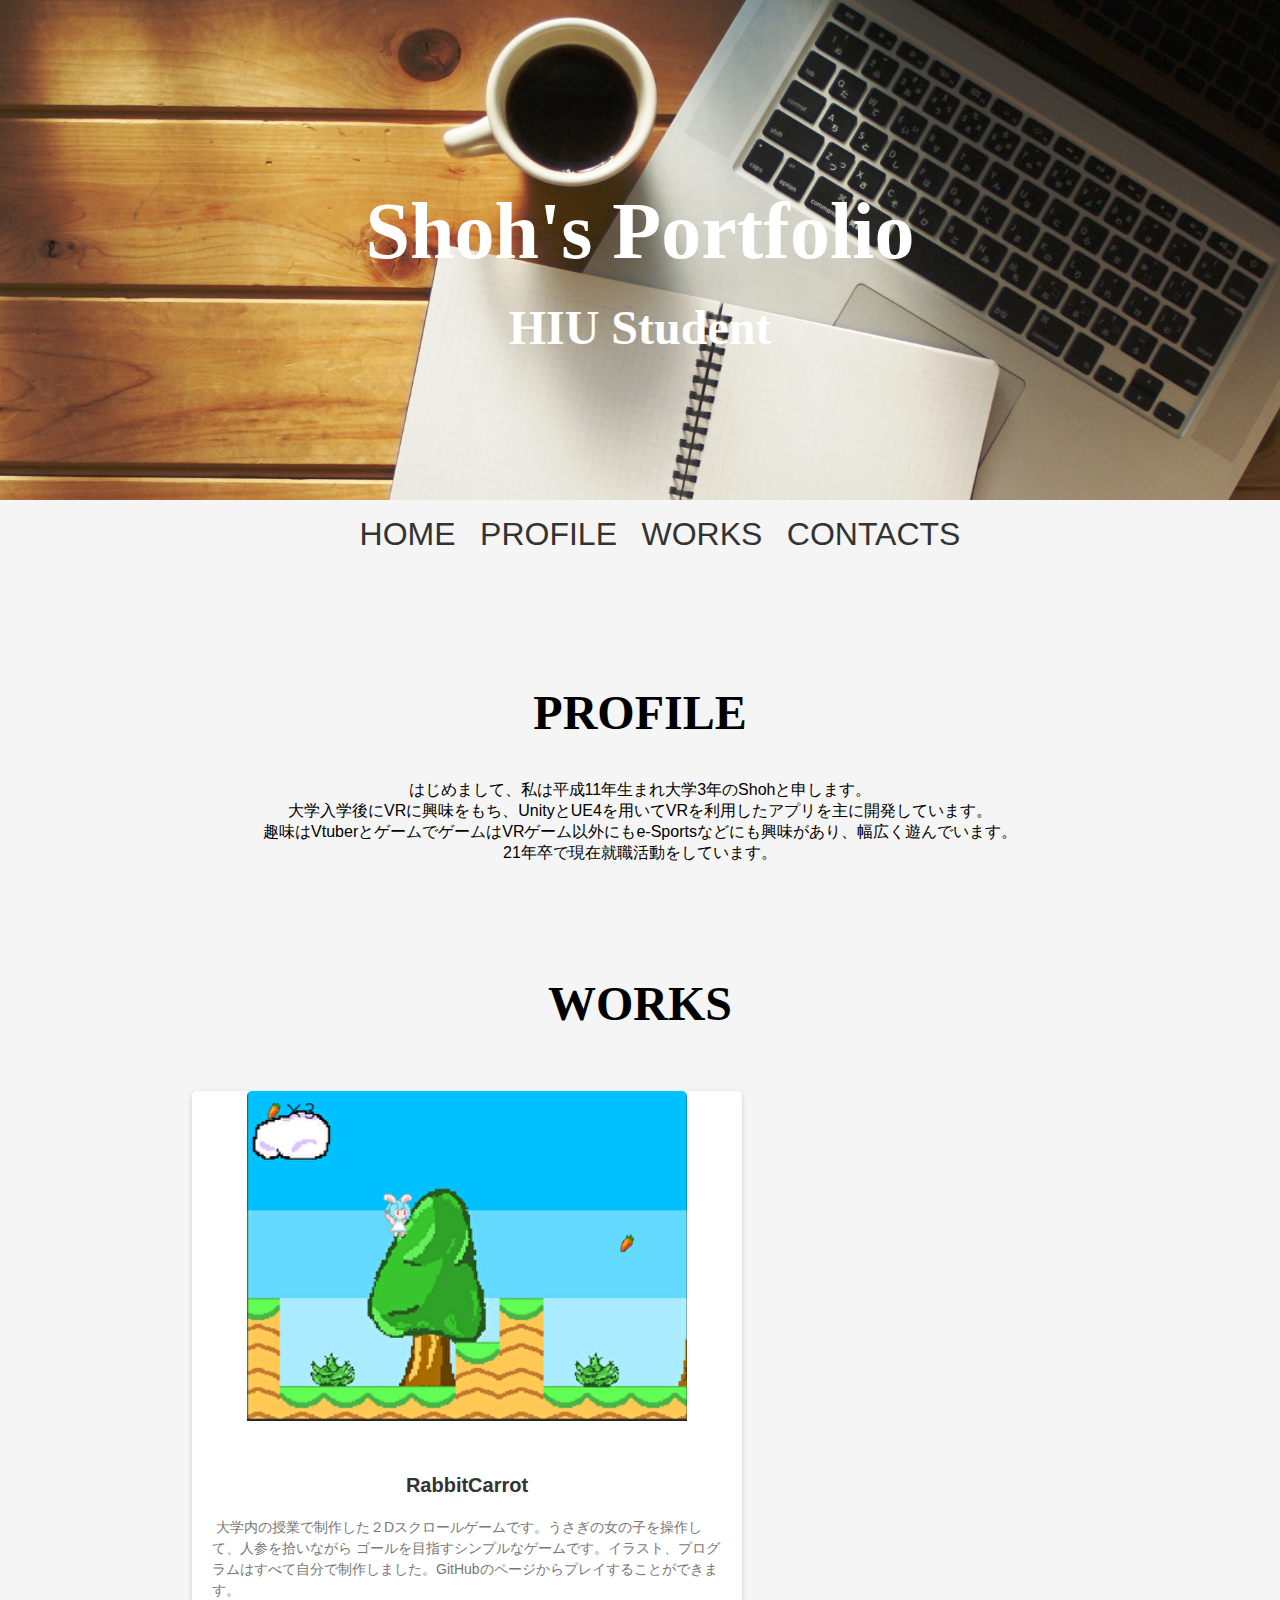
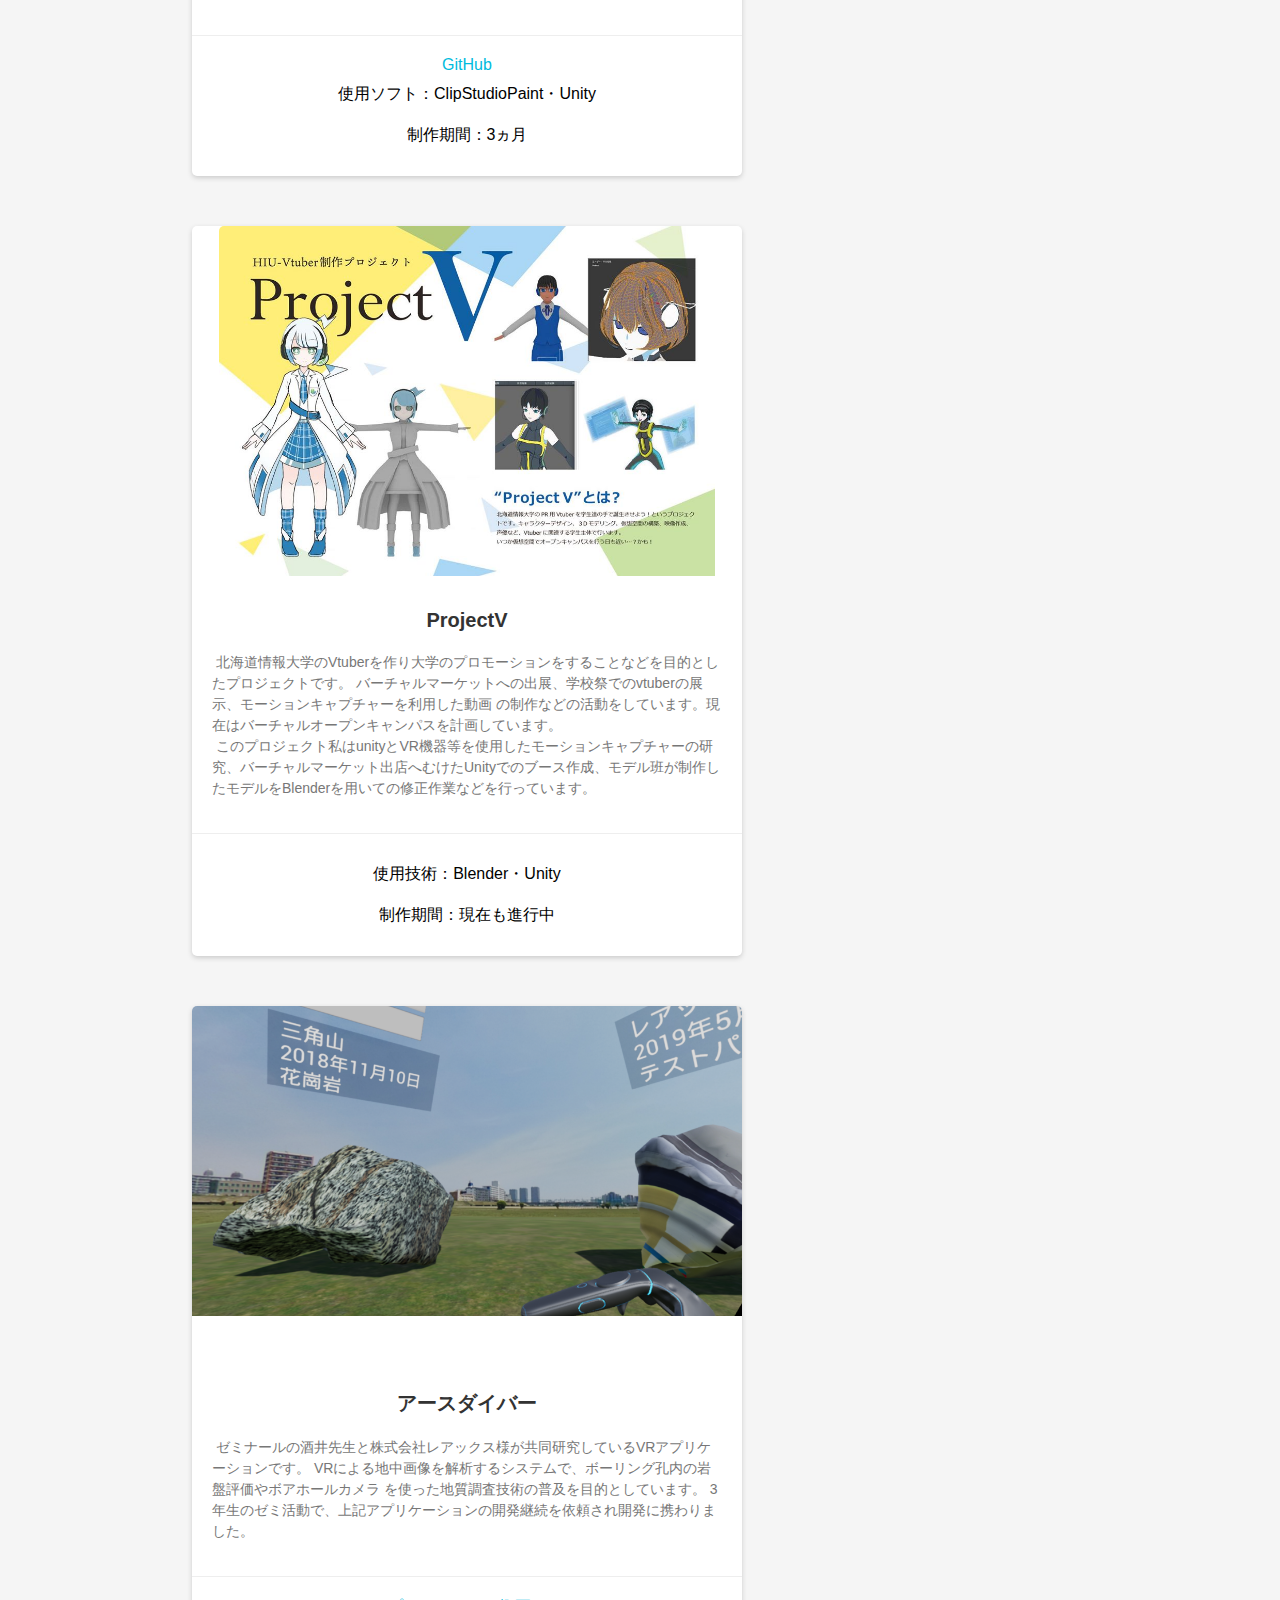
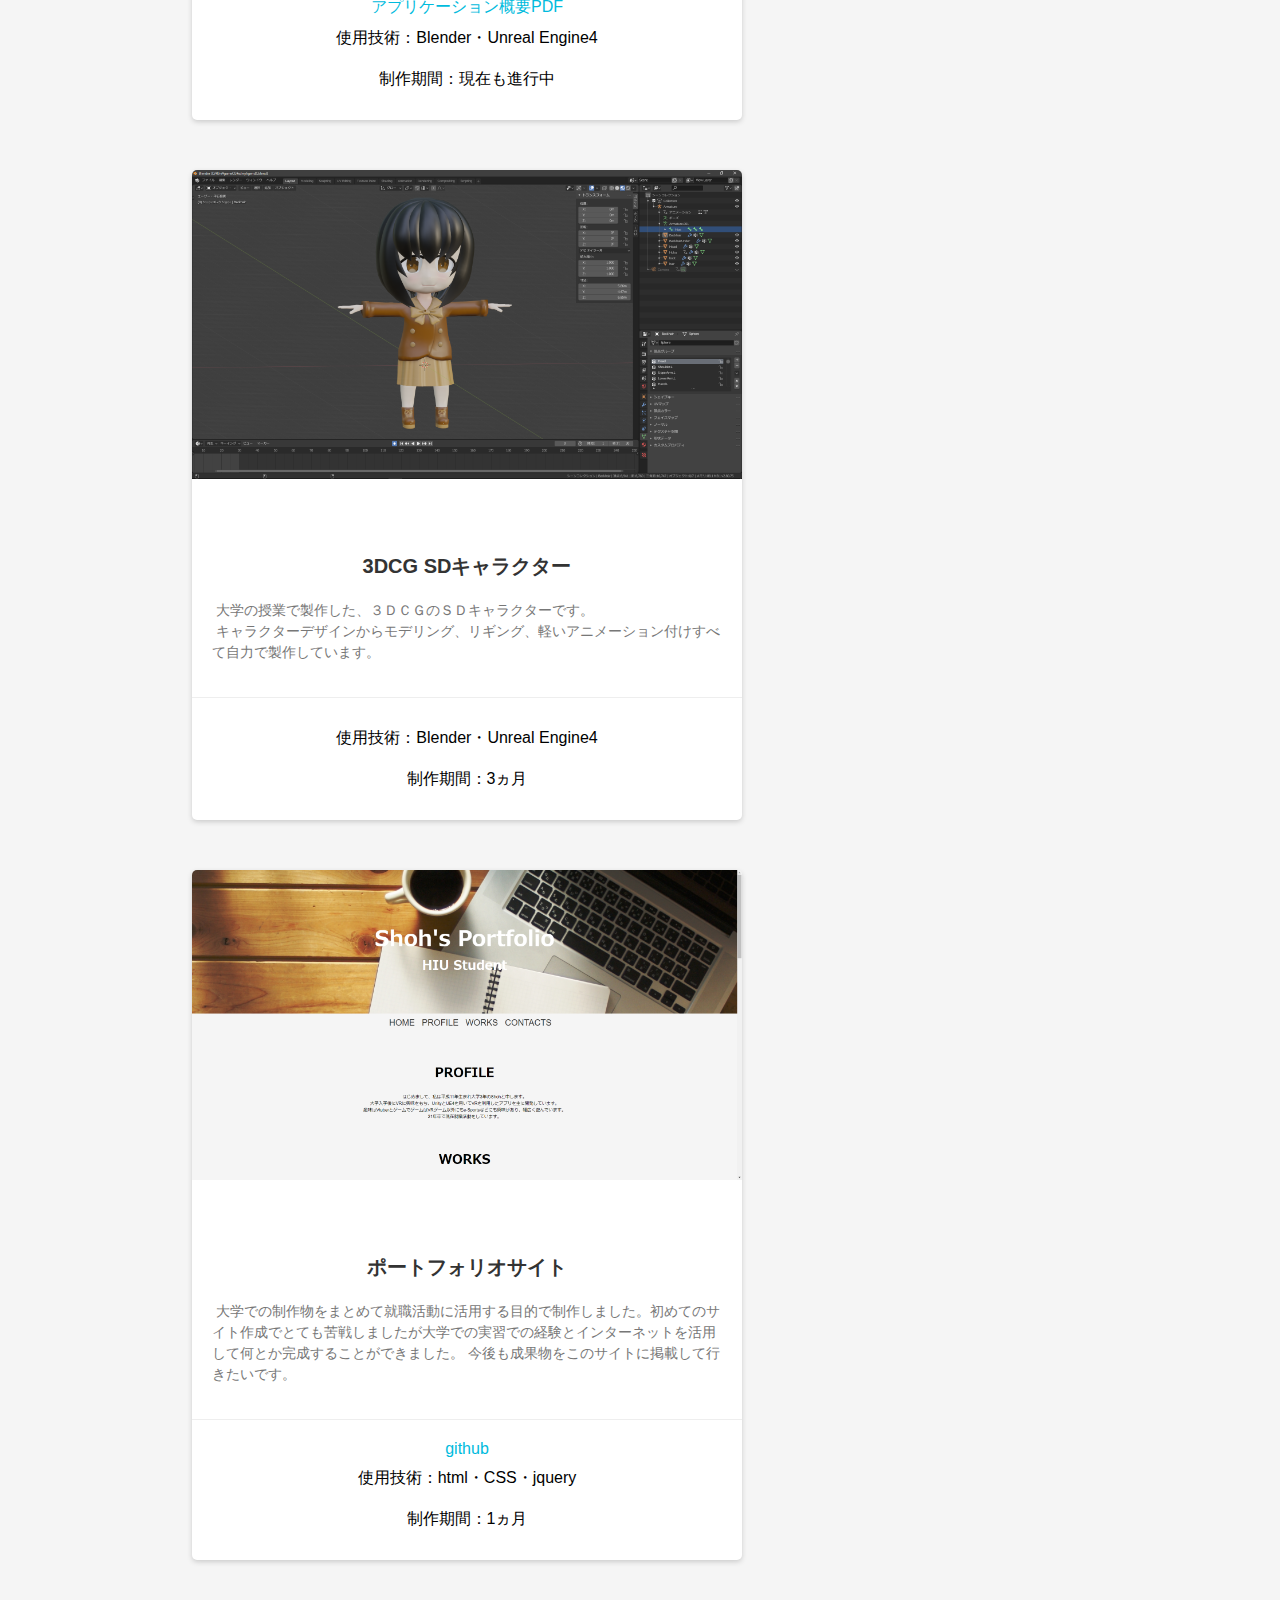
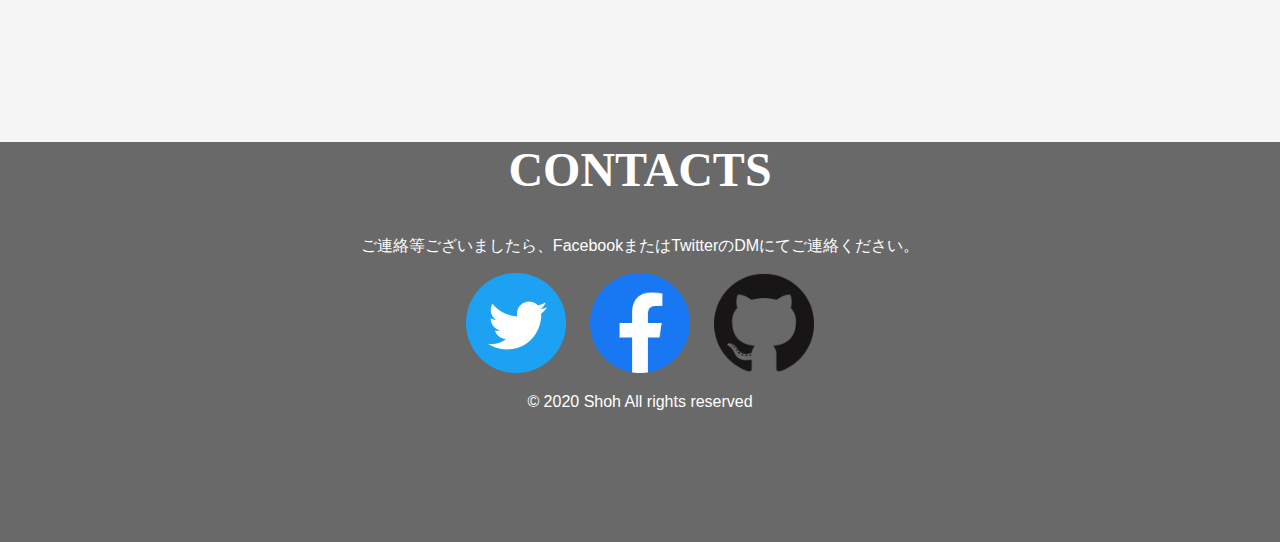
<file: index.html>
<!DOCTYPE html>
<html lang="ja">
<head>
  <meta charset="UTF-8">
  <title>Shoh's portfolio</title>
  <link rel="stylesheet" href="portfolio.css" type="text/css">
  <script src="https://ajax.googleapis.com/ajax/libs/jquery/1.12.4/jquery.min.js"></script>
  <script type="text/javascript" src="portfolio.Js"></script>
</head>
<body>
<!--hedder-->
<header class="headerlogo" id="home">
  <h1><font FACE="メイリオ">Shoh's Portfolio</font></h1>
  <h3><font FACE="メイリオ">HIU Student</font></h3>
</header>
<!--navigation-->
<nav class="gnav">
  <ul class="gnav_menu">
    <li class="gnav_li"><a class="menu" href="#home" style="text-decoration:none;">HOME</a></li>
    <li class="gnav_li"><a class="menu" href="#profile" style="text-decoration:none;">PROFILE</a></li>
    <li class="gnav_li"><a class="menu" href="#works" style="text-decoration:none;">WORKS</a></li>
    <li class="gnav_li"><a class="menu" href="#contacts" style="text-decoration:none;">CONTACTS</a></li>
  </ul>
</nav>

<div class="profiletop">
  <h2 id="profile"><font FACE="メイリオ">PROFILE</font></h2>
</div>
<div class="profile">
<p>はじめまして、私は平成11年生まれ大学3年のShohと申します。<br>大学入学後にVRに興味をもち、UnityとUE4を用いてVRを利用したアプリを主に開発しています。<br>
趣味はVtuberとゲームでゲームはVRゲーム以外にもe-Sportsなどにも興味があり、幅広く遊んでいます。<br>
21年卒で現在就職活動をしています。</p>
</div>

<!--works-->
<div class="workstop">
  <h2 id="works"><font FACE="メイリオ">WORKS</font></h2>
</div>

<div class="cardbox">
  <section class="card">
    <div class="cardimgdiv"><img class="card-img" src="img/rb.png" alt="rabbi"></div>
    <div class="card-content">
      <h1 class="card-title">RabbitCarrot</h1>
      <p class="card-text">&nbsp大学内の授業で制作した２Dスクロールゲームです。うさぎの女の子を操作して、人参を拾いながら
        ゴールを目指すシンプルなゲームです。イラスト、プログラムはすべて自分で制作しました。GitHubのページからプレイすることができます。</p>
    </div>
    <div class="card-link">
      <a href="https://shohkk.github.io/RabbitCarrot/" target="_blank">GitHub</a>
      <p>使用ソフト：ClipStudioPaint・Unity</p>
      <p>制作期間：3ヵ月</p>

    </div>
  </section>

  <section class="card">
    <div class="cardimgdiv"><img class="card-img" src="img/projectV.jpg" alt="prov"></div>
    <div class="card-content">
      <h1 class="card-title">ProjectV </h1>
      <p class="card-text">&nbsp北海道情報大学のVtuberを作り大学のプロモーションをすることなどを目的としたプロジェクトです。
        バーチャルマーケットへの出展、学校祭でのvtuberの展示、モーションキャプチャーを利用した動画
        の制作などの活動をしています。現在はバーチャルオープンキャンパスを計画しています。<br>&nbspこのプロジェクト私はunityとVR機器等を使用したモーションキャプチャーの研究、バーチャルマーケット出店へむけたUnityでのブース作成、モデル班が制作したモデルをBlenderを用いての修正作業などを行っています。</p>
    </div>
    <div class="card-link">
      <p>使用技術：Blender・Unity</p>
      <p>制作期間：現在も進行中</p>
    </div>
  </section>

  <section class="card">
    <div class="cardimgdiv"><img class="card-img" src="img/ED1.png" alt="ed"></div>
    <div class="card-content">
      <h1 class="card-title">アースダイバー</h1>
      <p class="card-text">&nbspゼミナールの酒井先生と株式会社レアックス様が共同研究しているVRアプリケーションです。
        VRによる地中画像を解析するシステムで、ボーリング孔内の岩盤評価やボアホールカメラ
        を使った地質調査技術の普及を目的としています。
        3年生のゼミ活動で、上記アプリケーションの開発継続を依頼され開発に携わりました。</p>
      </div>
    <div class="card-link">
      <a href="https://www.sapporo-cci.or.jp/web/business/files/%28%E6%A0%AA%29%E3%83%AC%E3%82%A2%E3%83%83%E3%82%AF%E3%82%B9.pdf?fbclid=IwAR3uRMF3zVtjymhn96e_RK1saiOHtLLBpOZlZR91PYER-4WO_sTR7mfvmbU" target="_blank">アプリケーション概要PDF</a>
      <p>使用技術：Blender・Unreal Engine4</p>
      <p>制作期間：現在も進行中</p>
    </div>
  </section>

  <section class="card">
    <div class="cardimgdiv"><img class="card-img" src="img/3dcg.png" alt="3dcg"></div>
    <div class="card-content">
      <h1 class="card-title">3DCG SDキャラクター</h1>
      <p class="card-text">&nbsp大学の授業で製作した、３ＤＣＧのＳＤキャラクターです。<br>
        &nbspキャラクターデザインからモデリング、リギング、軽いアニメーション付けすべて自力で製作しています。</p>
      </div>
    <div class="card-link">
      <p>使用技術：Blender・Unreal Engine4</p>
      <p>制作期間：3ヵ月</p>
    </div>
  </section>

  <section class="card">
    <div class="cardimgdiv"><img class="card-img" src="img/portfolio.png" alt="3dcg"></div>
    <div class="card-content">
      <h1 class="card-title">ポートフォリオサイト</h1>
      <p class="card-text">&nbsp大学での制作物をまとめて就職活動に活用する目的で制作しました。初めてのサイト作成でとても苦戦しましたが大学での実習での経験とインターネットを活用して何とか完成することができました。
        今後も成果物をこのサイトに掲載して行きたいです。</p>
      </div>
    <div class="card-link">
      <a href="https://github.com/Shohkk/Portfolio" target="_blank">github</a>
      <p>使用技術：html・CSS・jquery</p>
      <p>制作期間：1ヵ月</p>
    </div>
  </section>
</div>

<!-- footer -->
<footer>
<div class="contactstop">
  <h2 id="contacts"><font FACE="メイリオ">CONTACTS</font></h2>
</div>
<div class="contactstxt"><p>ご連絡等ございましたら、FacebookまたはTwitterのDMにてご連絡ください。</p></div>

<ul class="snslinks">
  <li class="icon"><a href="https://twitter.com/Shoh_KKvr" target="_blank"><img src="img/Twitter_Social_Icon_Circle_Color.png" alt="twitter" width="100" height="100"></a></li>
  <li class="icon"><a href="https://www.facebook.com/kikuya.kakeru" target="_blank"><img src="img/f_logo_RGB-Hex-Blue_512.png" alt="FaceBook" width="100" height="100"></a></li>
  <li class="icon"><a href="https://github.com/Shohkk" target="_blank"><img src="img/GitHub-Mark-120px-plus.png" alt="GitHub" width="100" height="100"></a></li>
</ul>
<p>©  2020 Shoh All rights reserved</p>  
</footer>
</body>
</html>
</file>
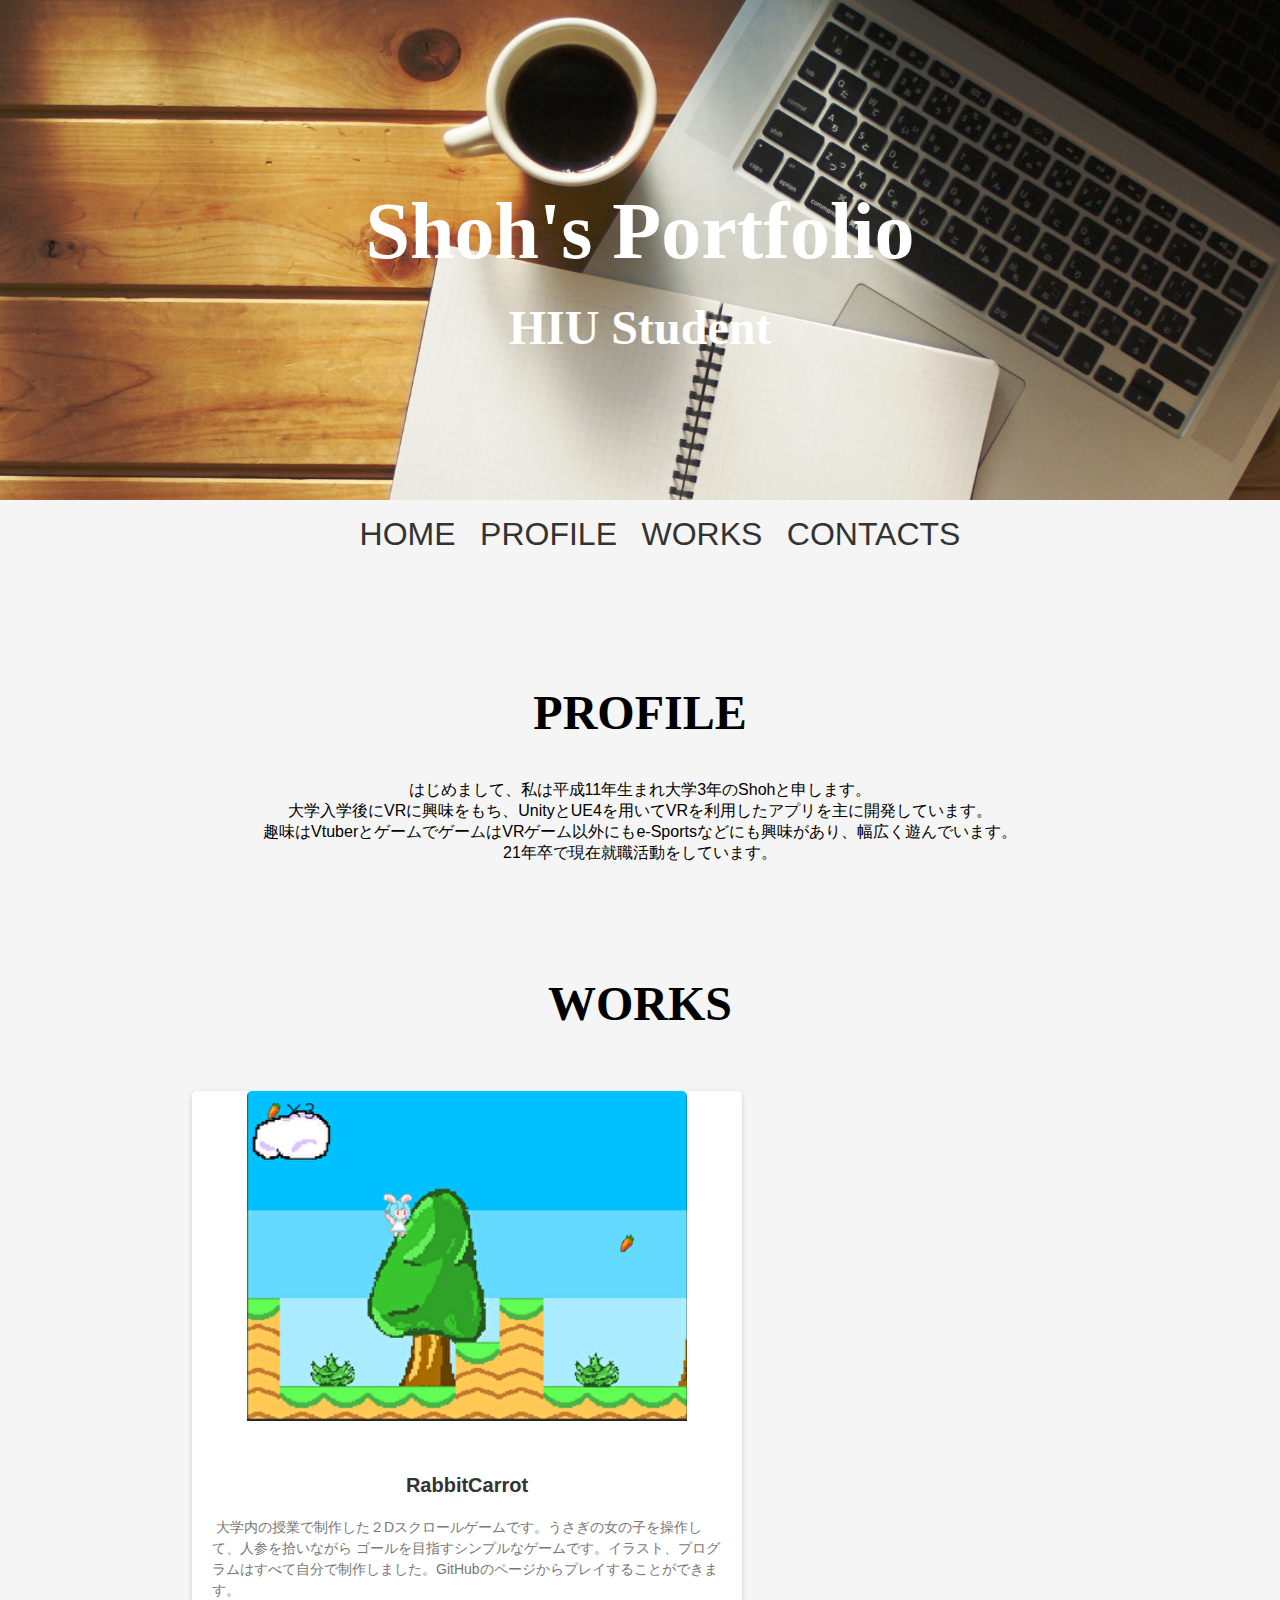
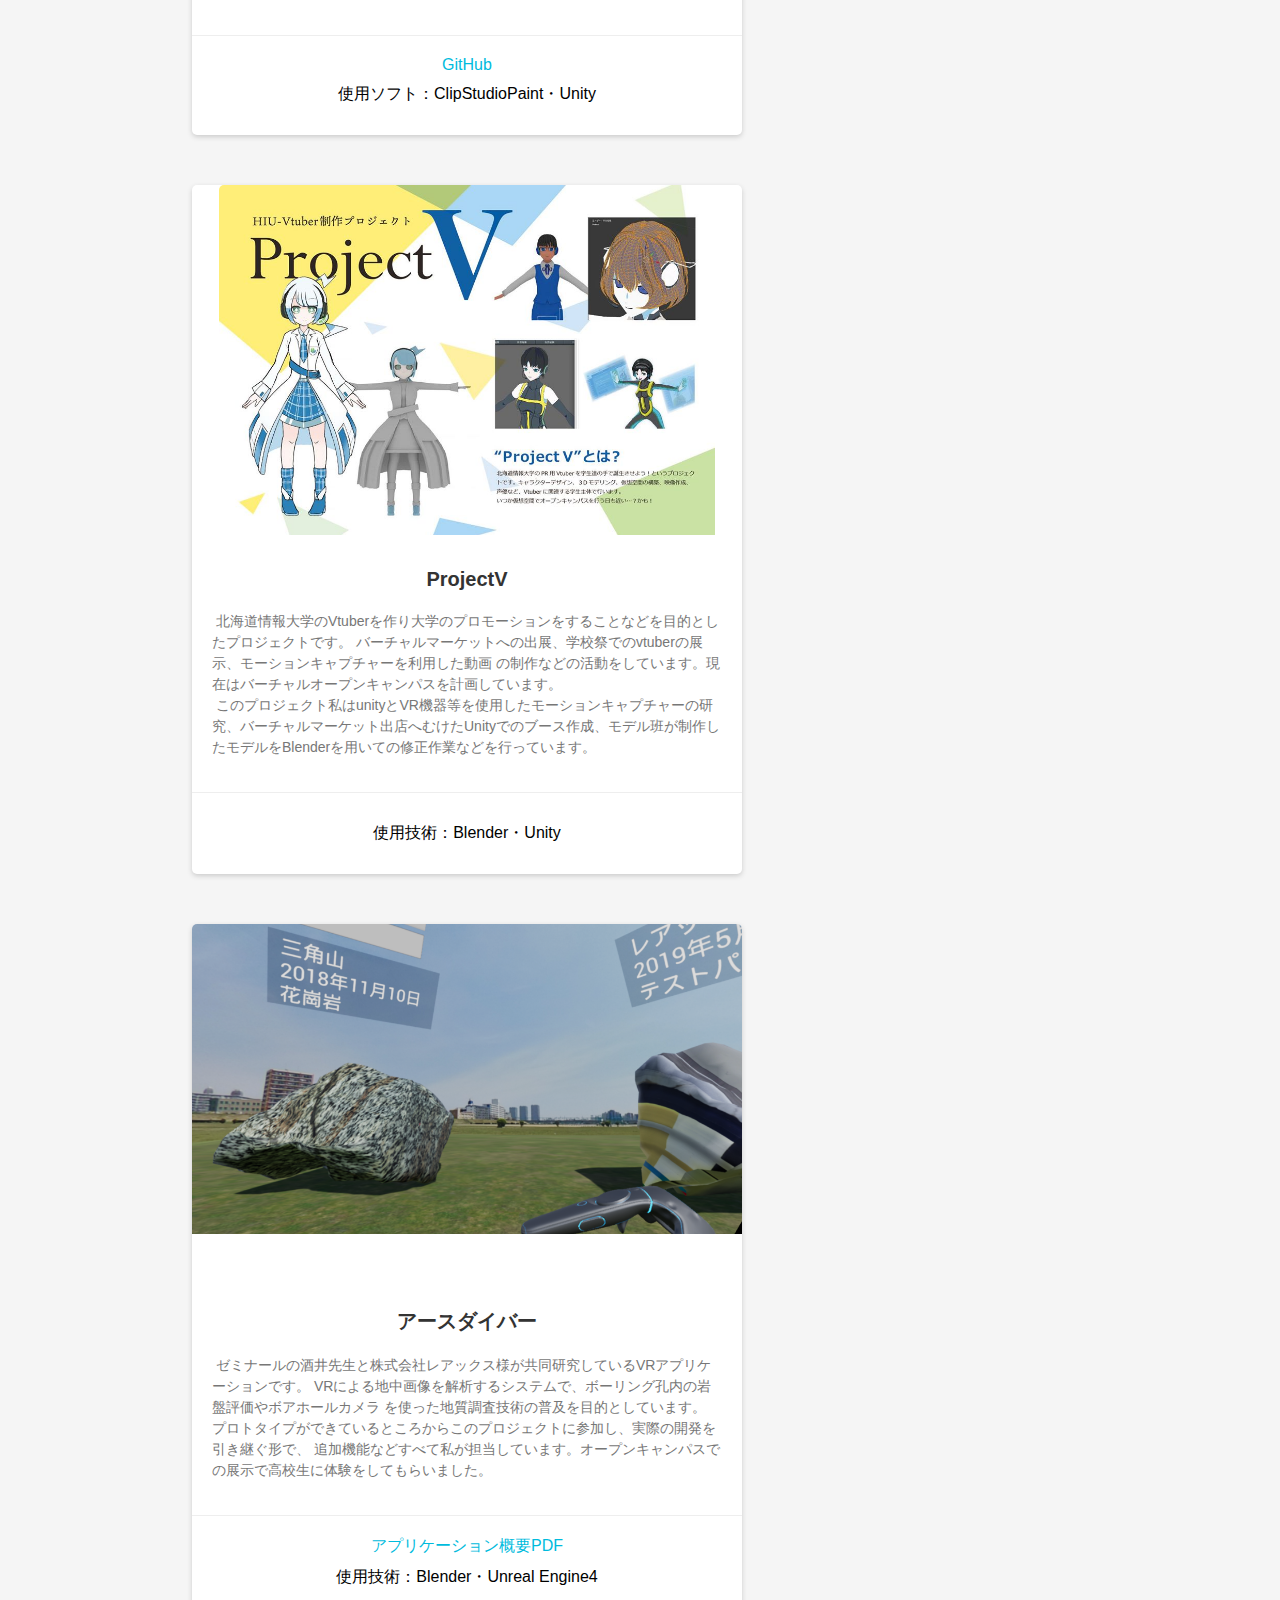
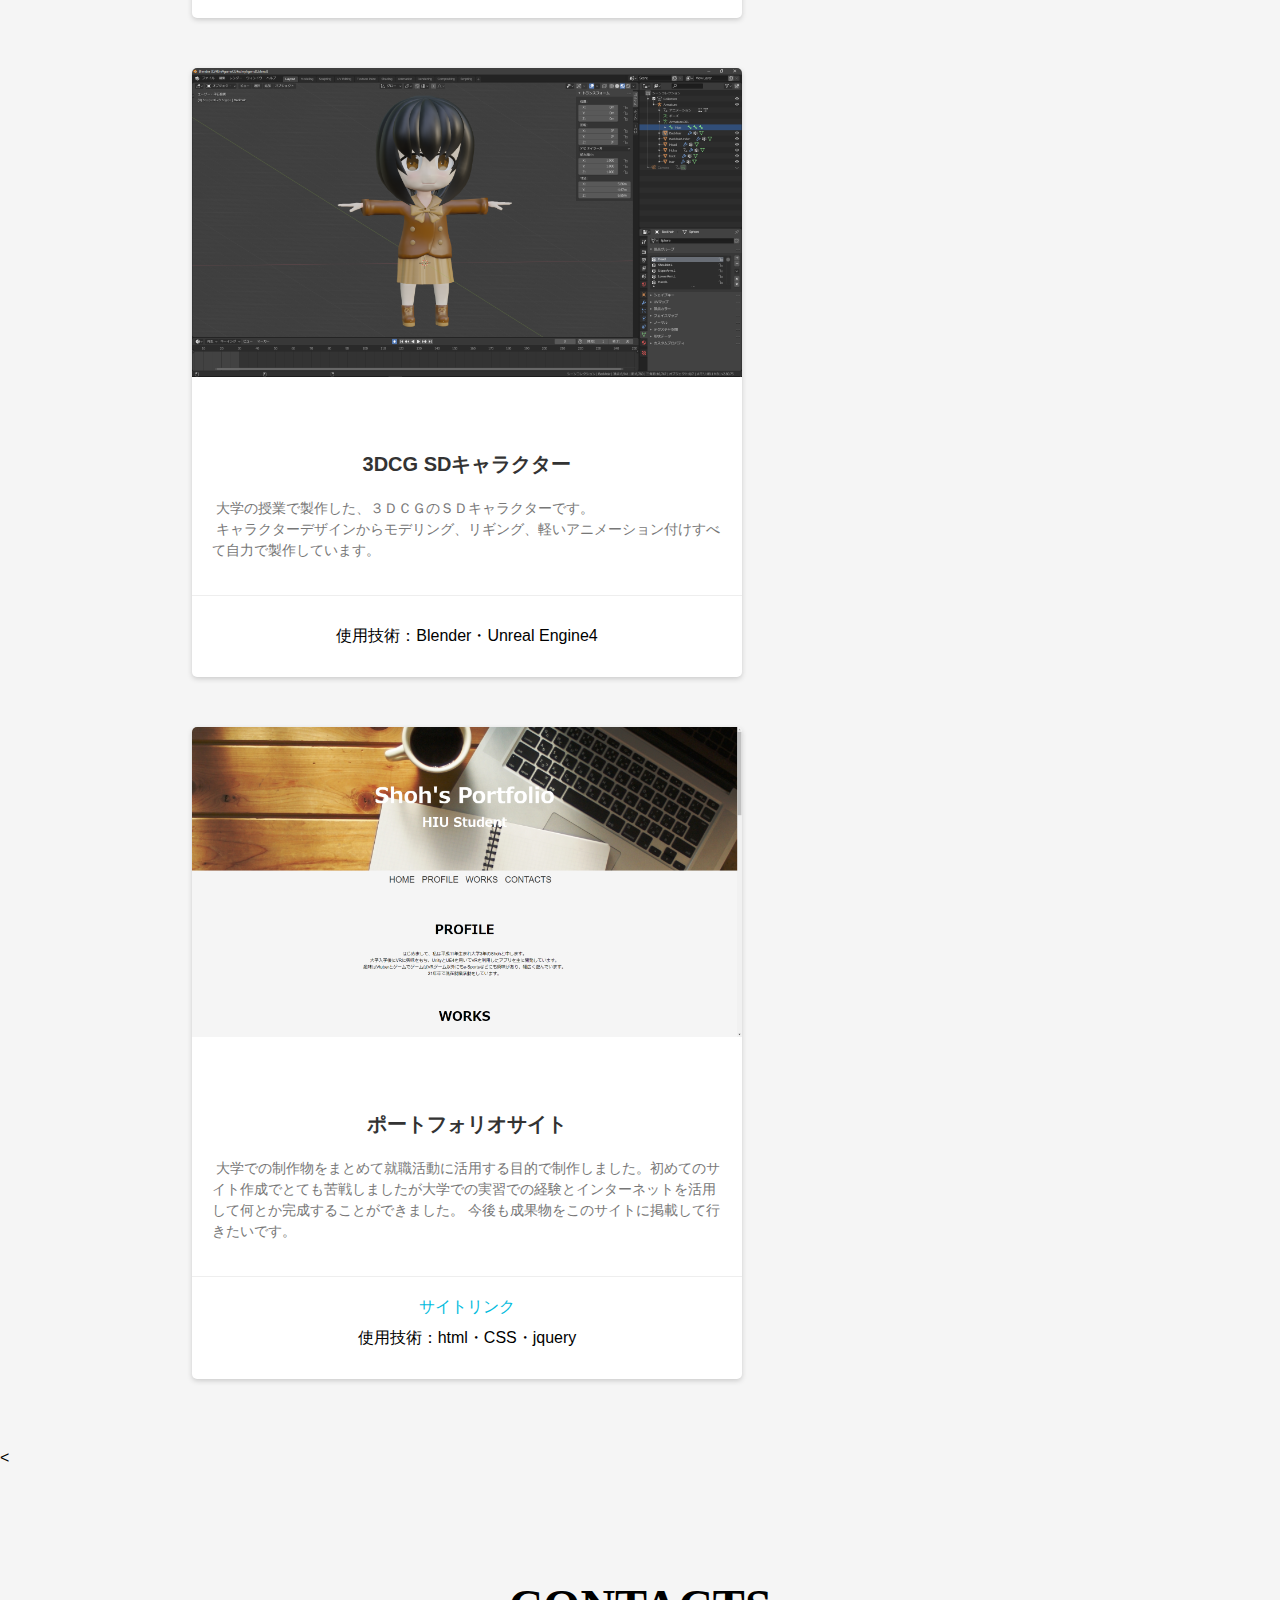
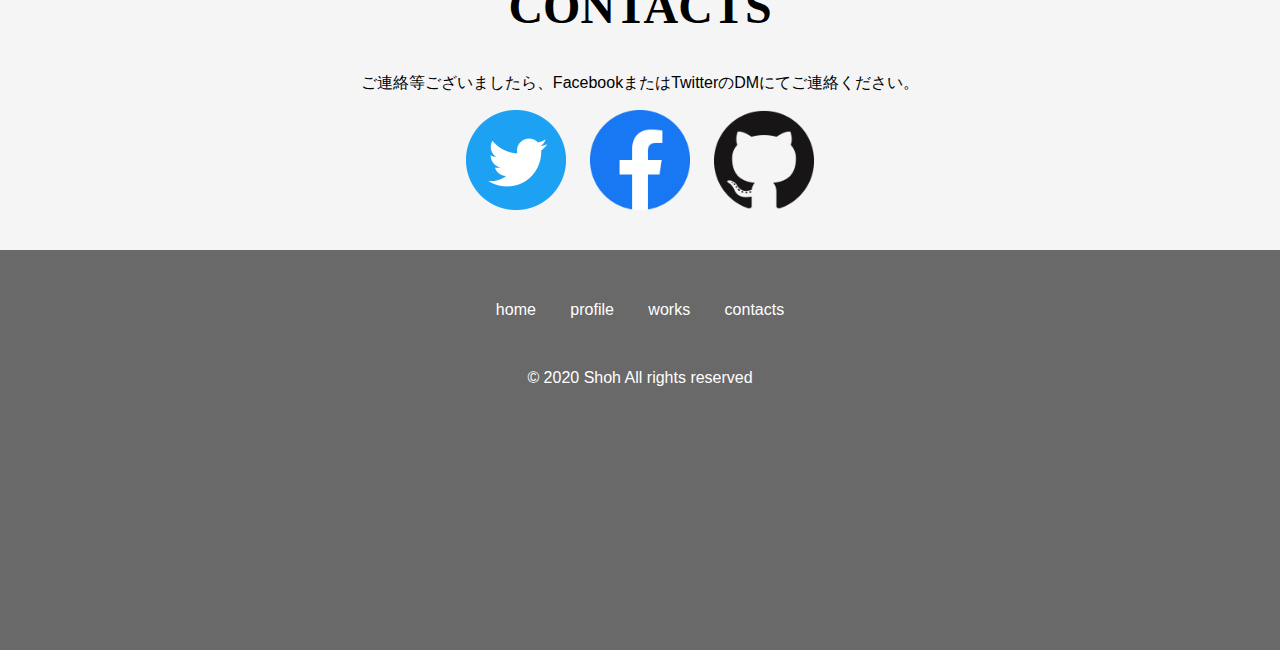
<file: portfolio.html>
<!DOCTYPE html>
<html lang="ja">
<head>
  <meta charset="UTF-8">
  <title>Shoh's portfolio</title>
  <link rel="stylesheet" href="portfolio.css" type="text/css">
  <script src="https://ajax.googleapis.com/ajax/libs/jquery/1.12.4/jquery.min.js"></script>
  <script type="text/javascript" src="portfolio.Js"></script>
</head>
<body>
<!--hedder-->
<header class="headerlogo" id="home">
  <h1><font FACE="メイリオ">Shoh's Portfolio</font></h1>
  <h3><font FACE="メイリオ">HIU Student</font></h3>
</header>
<!--navigation-->
<nav class="gnav">
  <ul class="gnav_menu">
    <li class="gnav_li"><a class="menu" href="#home" style="text-decoration:none;">HOME</a></li>
    <li class="gnav_li"><a class="menu" href="#profile" style="text-decoration:none;">PROFILE</a></li>
    <li class="gnav_li"><a class="menu" href="#works" style="text-decoration:none;">WORKS</a></li>
    <li class="gnav_li"><a class="menu" href="#contacts" style="text-decoration:none;">CONTACTS</a></li>
  </ul>
</nav>

<div class="profiletop">
  <h2 id="profile"><font FACE="メイリオ">PROFILE</font></h2>
</div>
<div class="profile">
<p>はじめまして、私は平成11年生まれ大学3年のShohと申します。<br>大学入学後にVRに興味をもち、UnityとUE4を用いてVRを利用したアプリを主に開発しています。<br>
趣味はVtuberとゲームでゲームはVRゲーム以外にもe-Sportsなどにも興味があり、幅広く遊んでいます。<br>
21年卒で現在就職活動をしています。</p>
</div>

<!--works-->
<div class="workstop">
  <h2 id="works"><font FACE="メイリオ">WORKS</font></h2>
</div>

<div class="cardbox">
  <section class="card">
    <div class="cardimgdiv"><img class="card-img" src="img/rb.png" alt="rabbi"></div>
    <div class="card-content">
      <h1 class="card-title">RabbitCarrot</h1>
      <p class="card-text">&nbsp大学内の授業で制作した２Dスクロールゲームです。うさぎの女の子を操作して、人参を拾いながら
        ゴールを目指すシンプルなゲームです。イラスト、プログラムはすべて自分で制作しました。GitHubのページからプレイすることができます。</p>
    </div>
    <div class="card-link">
      <a href="https://shohkk.github.io/RabbitCarrot/" target="_blank">GitHub</a>
      <p>使用ソフト：ClipStudioPaint・Unity</p>

    </div>
  </section>

  <section class="card">
    <div class="cardimgdiv"><img class="card-img" src="img/projectV.jpg" alt="prov"></div>
    <div class="card-content">
      <h1 class="card-title">ProjectV </h1>
      <p class="card-text">&nbsp北海道情報大学のVtuberを作り大学のプロモーションをすることなどを目的としたプロジェクトです。
        バーチャルマーケットへの出展、学校祭でのvtuberの展示、モーションキャプチャーを利用した動画
        の制作などの活動をしています。現在はバーチャルオープンキャンパスを計画しています。<br>&nbspこのプロジェクト私はunityとVR機器等を使用したモーションキャプチャーの研究、バーチャルマーケット出店へむけたUnityでのブース作成、モデル班が制作したモデルをBlenderを用いての修正作業などを行っています。</p>
    </div>
    <div class="card-link">
      <p>使用技術：Blender・Unity</p>
    </div>
  </section>

  <section class="card">
    <div class="cardimgdiv"><img class="card-img" src="img/ED1.png" alt="ed"></div>
    <div class="card-content">
      <h1 class="card-title">アースダイバー</h1>
      <p class="card-text">&nbspゼミナールの酒井先生と株式会社レアックス様が共同研究しているVRアプリケーションです。
        VRによる地中画像を解析するシステムで、ボーリング孔内の岩盤評価やボアホールカメラ
        を使った地質調査技術の普及を目的としています。
        プロトタイプができているところからこのプロジェクトに参加し、実際の開発を引き継ぐ形で、
        追加機能などすべて私が担当しています。オープンキャンパスでの展示で高校生に体験をしてもらいました。</p>
      </div>
    <div class="card-link">
      <a href="https://www.sapporo-cci.or.jp/web/business/files/%28%E6%A0%AA%29%E3%83%AC%E3%82%A2%E3%83%83%E3%82%AF%E3%82%B9.pdf?fbclid=IwAR3uRMF3zVtjymhn96e_RK1saiOHtLLBpOZlZR91PYER-4WO_sTR7mfvmbU" target="_blank">アプリケーション概要PDF</a>
      <p>使用技術：Blender・Unreal Engine4</p>
    </div>
  </section>

  <section class="card">
    <div class="cardimgdiv"><img class="card-img" src="img/3dcg.png" alt="3dcg"></div>
    <div class="card-content">
      <h1 class="card-title">3DCG SDキャラクター</h1>
      <p class="card-text">&nbsp大学の授業で製作した、３ＤＣＧのＳＤキャラクターです。<br>
        &nbspキャラクターデザインからモデリング、リギング、軽いアニメーション付けすべて自力で製作しています。</p>
      </div>
    <div class="card-link">
      <p>使用技術：Blender・Unreal Engine4</p>
    </div>
  </section>

  <section class="card">
    <div class="cardimgdiv"><img class="card-img" src="img/portfolio.png" alt="3dcg"></div>
    <div class="card-content">
      <h1 class="card-title">ポートフォリオサイト</h1>
      <p class="card-text">&nbsp大学での制作物をまとめて就職活動に活用する目的で制作しました。初めてのサイト作成でとても苦戦しましたが大学での実習での経験とインターネットを活用して何とか完成することができました。
        今後も成果物をこのサイトに掲載して行きたいです。</p>
      </div>
    <div class="card-link">
      <a href="">サイトリンク</a>
      <p>使用技術：html・CSS・jquery</p>
    </div>
  </section>
</div>




<
<div class="contactstop">
  <h2 id="contacts"><font FACE="メイリオ">CONTACTS</font></h2>
</div>
<div class="contactstxt"><p>ご連絡等ございましたら、FacebookまたはTwitterのDMにてご連絡ください。</p></div>

<ul class="snslinks">
  <li class="icon"><a href="https://twitter.com/Shoh_KKvr" target="_blank"><img src="img/Twitter_Social_Icon_Circle_Color.png" alt="twitter" width="100" height="100"></a></li>
  <li class="icon"><a href="https://www.facebook.com/kikuya.kakeru" target="_blank"><img src="img/f_logo_RGB-Hex-Blue_512.png" alt="FaceBook" width="100" height="100"></a></li>
  <li class="icon"><a href="https://github.com/Shohkk" target="_blank"><img src="img/GitHub-Mark-120px-plus.png" alt="GitHub" width="100" height="100"></a></li>
</ul>
<br>
<br>
<!-- footer -->
<footer>
  <nav class="footer_nav">
  　　<ul class="footer_menu">
       <li><a class="menu_f" href="#home" style="text-decoration:none;" target="_blank">home</a></li>
       <li><a class="menu_f" href="#profile" style="text-decoration:none;" target="_blank">profile</a></li>
       <li><a class="menu_f" href="#works" style="text-decoration:none;" target="_blank">works</a></li>
       <li><a class="menu_f" href="#contacts" style="text-decoration:none;" target="_blank">contacts</a></li>
      </ul>
  </nav>
<p>©  2020 Shoh All rights reserved</p>  
</footer>
</body>
</html>
</file>
<file: portfolio.css>
@media screen and (min-width: 480px) { /*ウィンドウ幅が767px以上の場合に適用*/
  body {
    background-color: #f5f5f5;
    font-family: "Helvetica Neue",
    Arial,
    "Hiragino Kaku Gothic ProN",
    "Hiragino Sans",
    Meiryo,
    sans-serif;
    margin: 0;
  }

  .gnav{
    position: relative;
    background-color: #f5f5f5;
  }

  .gnav.fixed{
      position: fixed;
      top: 0;
      left: 0;
      width: 100%;
      background-color: #f5f5f5;
      box-shadow: 0 2px 5px #ccc;
      z-index: 100;
  }

  header {
    position: relative;
    height: 500px;
    background-image: url("img/headderimg.jpg");
    background-size: cover;
    background-position: center;
  }

  header h1 {
    position: absolute;
    color: #fff;
    font-size: 5em;
    height: 130px;               /* 高さ指定 */
    text-align:  center;        /* 文字を中央揃えに */
    top:  0;                    /* 上からの位置指定 */
    bottom:  0;                 /* 下からの位置指定 */
    left:  0;                   /* 左からの位置指定 */
    right:  0;                  /* 右からの位置指定 */
    margin:  auto;              /* 位置調整と組み合わせて上下中央に */
  }
  
  header h3 {
    position: absolute;
    color: #fff;
    font-size: 3em;
    height: 0px;               /* 高さ指定 */
    text-align:  center;        /* 文字を中央揃えに */
    top:  100px;                    /* 上からの位置指定 */
    bottom:  0;                 /* 下からの位置指定 */
    left:  0;                   /* 左からの位置指定 */
    right:  0;                  /* 右からの位置指定 */
    margin:  auto;              /* 位置調整と組み合わせて上下中央に */

  }

  .menu{
    font-style: normal;
  }

  .menu_f{
    font-style: normal;
  }

  .menu:hover{
    color: #202020;
    border-bottom: solid 2px;
  }

  .menu_f:hover{
    color: #f3f3f3;
    border-bottom: solid 1px;
  }

  #profile{
    margin-top:-150px;
  padding-top:150px;
  }

  #works{
    margin-top:-150px;
  padding-top:150px;
  }

  h2{
    text-align : center;
    font-size: 3em;
  }
  
  .gnav_menu{
      overflow:hidden;
      text-align: center;
  }
   
  .gnav_li{
    display: inline-block;
    padding: 0px 10px 20px 10px;
    font-size: 2em;
  }

  .snslinks{
    padding:  0;                
    margin:  0;                 
    list-style: none;           
    text-align:  center;        
  }

  .profile{
    text-align : center;
  }

  .contactstxt{
    text-align : center;
  }

  .icon{
    display: inline-block;
    margin: 0 10px;
  }

  footer{
    width: 100%;
    height: 400px;
    background-color: #696969;
    color: white;
    text-align: center;
  }

  .footer_menu{
      padding:  0;                
      margin:  0;                 
      list-style: none;           
      text-align:  center;    
      margin-top: 30px;
      margin-bottom: 50px;
  }
  
  
  
  ul.footer_menu li {
    display: inline-block;
    padding: 0 15px;
  }

  .gnav a{
    color: #333;
  }

  .footer_nav a{
    color: #fff;
  }

  .footer_menu a{
    color: #fff;
  }

  .profiletop{
    margin-top: 7em;
  }

  .workstop{
    margin-top: 7em;
  }

  .contactstop{
    margin-top: 7em;
  }


  
  .cardbox{
    width: 50%;
    margin: 0 auto;
    padding: 20px 0;
    display: -webkit-box;
    display: -ms-flexbox;
    display: flex;
    -ms-flex-wrap: wrap;
    flex-wrap: wrap;
    -webkit-box-pack: justify;
    -ms-flex-pack: justify;
    justify-content: space-between;
  }

  .card {
    min-width: 0;
    width: 500px;
    background: #fff;
    border-radius: 5px;
    box-shadow: 0 2px 5px #ccc;
    margin-bottom: 50px;
  }

  .cardimgdiv{
    width: 100%px;
    height: 350px;
    text-align: center;
    position: relative;
  }

  .card-img {
    border-radius: 5px 5px 0 0;
    min-width: 80%;
    max-width: 100%;
    max-height: 100%;
    height: auto;
    vertical-align:middle;
  }
  .card-content {
    padding: 20px;
  }
  .card-title {
    font-size: 20px;
    margin-bottom: 20px;
    text-align: center;
    color: #333;
  }
  .card-text {
    color: #777;
    font-size: 14px;
    line-height: 1.5;
  }
  .card-link {
    text-align: center;
    border-top: 1px solid #eee;
    padding: 20px;
  }
  .card-link a {
    text-decoration: none;
    color: #0bd;
    margin: 0 10px;
    padding: 10px;
  }

  .card-link p {
    text-decoration: none;
    margin: 0 10px;
    padding: 10px;
  }

  .card-link a:hover {
    color: #0090aa;
  }
  

}

@media screen and (min-width:768px) and ( max-width:1024px){



}

@media screen and (min-width:1024px) {
  /*　画面サイズが1024pxからはここを読み込む　*/

  body {
    background-color: #f5f5f5;
    font-family: "Helvetica Neue",
    Arial,
    "Hiragino Kaku Gothic ProN",
    "Hiragino Sans",
    Meiryo,
    sans-serif;
    margin: 0;
  }

  .gnav{
    position: relative;
    background-color: #f5f5f5;
  }

  .gnav.fixed{
      position: fixed;
      top: 0;
      left: 0;
      width: 100%;
      background-color: #f5f5f5;
      box-shadow: 0 2px 5px #ccc;
      z-index: 100;
  }

  header {
    position: relative;
    height: 500px;
    background-image: url("img/headderimg.jpg");
    background-size: cover;
    background-position: center;
  }

  header h1 {
    position: absolute;
    color: #fff;
    font-size: 5em;
    height: 130px;               /* 高さ指定 */
    text-align:  center;        /* 文字を中央揃えに */
    top:  0;                    /* 上からの位置指定 */
    bottom:  0;                 /* 下からの位置指定 */
    left:  0;                   /* 左からの位置指定 */
    right:  0;                  /* 右からの位置指定 */
    margin:  auto;              /* 位置調整と組み合わせて上下中央に */
  }
  
  header h3 {
    position: absolute;
    color: #fff;
    font-size: 3em;
    height: 0px;               /* 高さ指定 */
    text-align:  center;        /* 文字を中央揃えに */
    top:  100px;                    /* 上からの位置指定 */
    bottom:  0;                 /* 下からの位置指定 */
    left:  0;                   /* 左からの位置指定 */
    right:  0;                  /* 右からの位置指定 */
    margin:  auto;              /* 位置調整と組み合わせて上下中央に */

  }

  .menu{
    font-style: normal;
  }

  .menu_f{
    font-style: normal;
  }

  .menu:hover{
    color: #202020;
    border-bottom: solid 2px;
  }

  .menu_f:hover{
    color: #f3f3f3;
    border-bottom: solid 1px;
  }

  #profile{
    margin-top:-150px;
  padding-top:150px;
  }

  #works{
    margin-top:-150px;
  padding-top:150px;
  }

  h2{
    text-align : center;
    font-size: 3em;
  }
  
  .gnav_menu{
      overflow:hidden;
      text-align: center;
  }
   
  .gnav_li{
    display: inline-block;
    padding: 0px 10px 20px 10px;
    font-size: 2em;
  }

  .snslinks{
    padding:  0;                
    margin:  0;                 
    list-style: none;           
    text-align:  center;        
  }

  .profile{
    text-align : center;
  }

  .contactstxt{
    text-align : center;
  }

  .icon{
    display: inline-block;
    margin: 0 10px;
  }

  footer{
    width: 100%;
    height: 400px;
    background-color: #696969;
    color: white;
    text-align: center;
  }

  .footer_menu{
      padding:  0;                
      margin:  0;                 
      list-style: none;           
      text-align:  center;    
      margin-top: 30px;
      margin-bottom: 50px;
  }
  
  
  
  ul.footer_menu li {
    display: inline-block;
    padding: 0 15px;
  }

  .gnav a{
    color: #333;
  }

  .footer_nav a{
    color: #fff;
  }

  .footer_menu a{
    color: #fff;
  }

  .profiletop{
    margin-top: 7em;
  }

  .workstop{
    margin-top: 7em;
  }

  .contactstop{
    margin-top: 7em;
  }


  
  .cardbox{
    width: 70%;
    margin: 0 auto;
    padding: 20px 0;
    display: -webkit-box;
    display: -ms-flexbox;
    display: flex;
    -ms-flex-wrap: wrap;
    flex-wrap: wrap;
    -webkit-box-pack: justify;
    -ms-flex-pack: justify;
    justify-content: space-between;
  }

  .card {
    min-width: 0;
    width: 550px;
    background: #fff;
    border-radius: 5px;
    box-shadow: 0 2px 5px #ccc;
    margin-bottom: 50px;
  }

  .cardimgdiv{
    width: 100%px;
    height: 350px;
    text-align: center;
    position: relative;
  }

  .card-img {
    border-radius: 5px 5px 0 0;
    min-width: 80%;
    max-width: 100%;
    max-height: 100%;
    height: auto;
    vertical-align:middle;
  }
  .card-content {
    padding: 20px;
  }
  .card-title {
    font-size: 20px;
    margin-bottom: 20px;
    text-align: center;
    color: #333;
  }
  .card-text {
    color: #777;
    font-size: 14px;
    line-height: 1.5;
  }
  .card-link {
    text-align: center;
    border-top: 1px solid #eee;
    padding: 20px;
  }
  .card-link a {
    text-decoration: none;
    color: #0bd;
    margin: 0 10px;
    padding: 10px;
  }

  .card-link p {
    text-decoration: none;
    margin: 0 10px;
    padding: 10px;
  }

  .card-link a:hover {
    color: #0090aa;
  }

}
</file>
